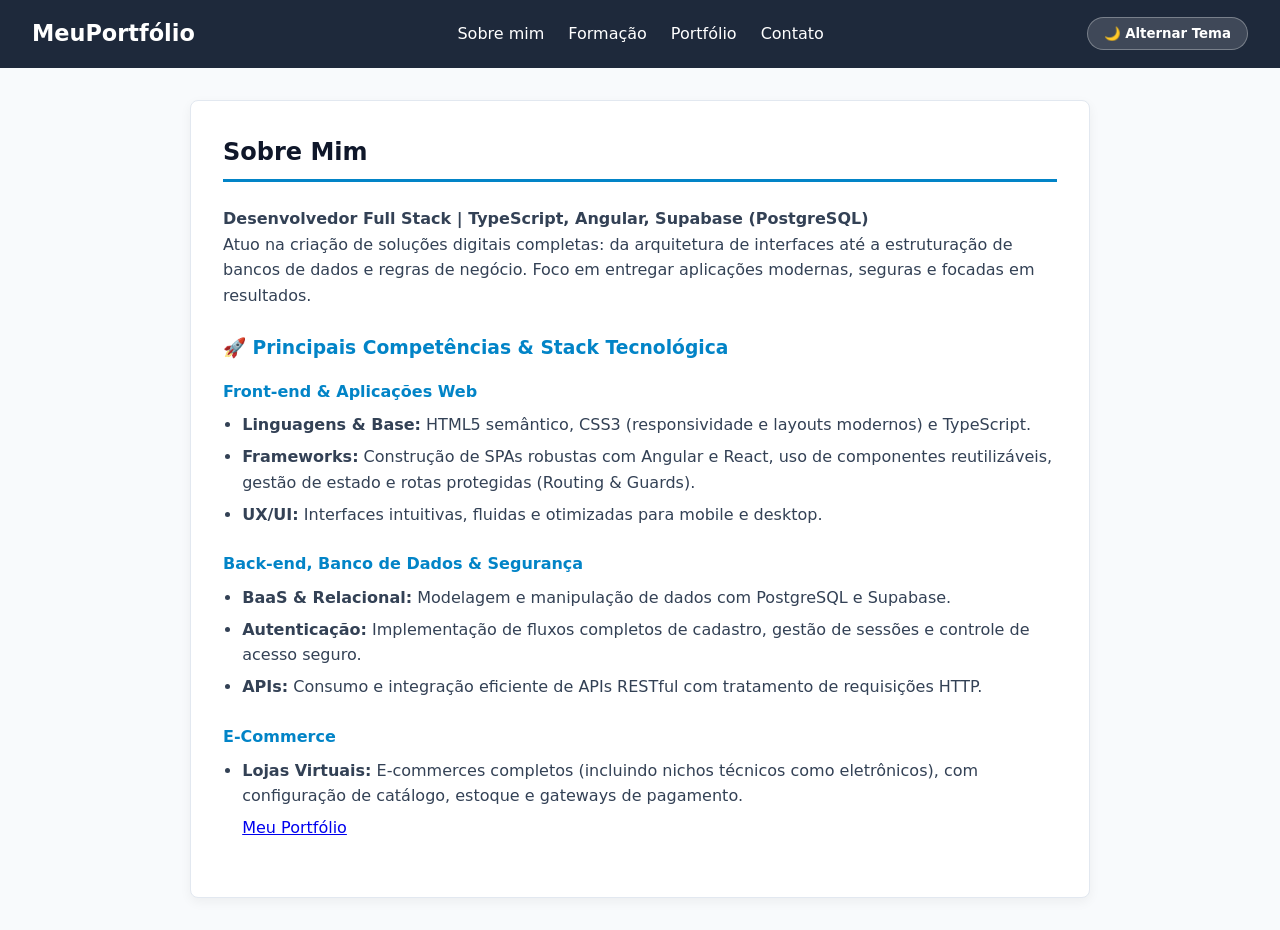
<file: index.html>
<!DOCTYPE html>
<html lang="pt-BR">
<head>
    <meta charset="UTF-8">
    <meta name="viewport" content="width=device-width, initial-scale=1.0">
    <title>Meu Portfólio - Rafael </title>
    <link rel="stylesheet" href="style.css">
</head>
<body>

    <!-- Menu de Navegação -->
    <header class="header">
        <div class="logo">
            <a href="#">MeuPortfólio</a>
        </div>

        <!-- Botão Hambúrguer para Celular -->
        <button class="menu-toggle" id="menu-toggle" aria-label="Abrir Menu">
            &#9776;
        </button>

        <!-- Menu com Links -->
        <nav class="nav-menu" id="nav-menu">
            <ul>
                <li><a href="#sobre">Sobre mim</a></li>
                <li><a href="#formacao">Formação</a></li>
                <li><a href="#portfolio">Portfólio</a></li>
                <li><a href="#contato">Contato</a></li>
            </ul>
        </nav>

        <!-- Botão de Tema -->
        <button id="toggle-theme" class="theme-btn">🌙 Alternar Tema</button>
    </header>

    <main>
        <!-- Seção 1: Sobre mim (Contém o Perfil + Stack Tecnológica) -->
        <section id="sobre" class="container secao-conteudo">
            <h2>Sobre Mim</h2>
            <p><strong>Desenvolvedor Full Stack | TypeScript, Angular, Supabase (PostgreSQL) </strong></p>
            <p>Atuo na criação de soluções digitais completas: da arquitetura de interfaces até a estruturação de bancos de dados e regras de negócio. Foco em entregar aplicações modernas, seguras e focadas em resultados.</p>

            <h3 style="margin-top: 1.5rem; color: #0284c7;">🚀 Principais Competências & Stack Tecnológica</h3>

            <article class="bloco-formacao">
                <h4>Front-end & Aplicações Web</h4>
                <ul>
                    <li><strong>Linguagens & Base:</strong> HTML5 semântico, CSS3 (responsividade e layouts modernos) e TypeScript.</li>
                    <li><strong>Frameworks:</strong> Construção de SPAs robustas com Angular e React, uso de componentes reutilizáveis, gestão de estado e rotas protegidas (Routing & Guards).</li>
                    <li><strong>UX/UI:</strong> Interfaces intuitivas, fluidas e otimizadas para mobile e desktop.</li>
                </ul>
            </article>

            <article class="bloco-formacao">
                <h4>Back-end, Banco de Dados & Segurança</h4>
                <ul>
                    <li><strong>BaaS & Relacional:</strong> Modelagem e manipulação de dados com PostgreSQL e Supabase.</li>
                    <li><strong>Autenticação:</strong> Implementação de fluxos completos de cadastro, gestão de sessões e controle de acesso seguro.</li>
                    <li><strong>APIs:</strong> Consumo e integração eficiente de APIs RESTful com tratamento de requisições HTTP.</li>
                </ul>
            </article>

            <article class="bloco-formacao">
                <h4>E-Commerce</h4>
                <ul>
                   
                 
                    <li><strong>Lojas Virtuais:</strong> E-commerces completos (incluindo nichos técnicos como eletrônicos), com configuração de catálogo, estoque e gateways de pagamento.</li>
                 <a href="https://matematicorf.github.io/Eletronicos/header">
                 Meu Portfólio
                </a>
                </ul>
            </article>
        </section>

        <!-- Seção 2: Formação (Começa oculta) -->
        <section id="formacao" class="container secao-conteudo oculto">
            <h2>Formação Acadêmica & Cursos</h2>
            <article class="bloco-formacao">
                <ul>
                    <li><strong>Ensino Superior:</strong> Análise de desenvolvimento de sistemas</li>
                    <li><strong>Habilidades:</strong> Desenvolvimento Web Full Stack, TypeScript, Angular, Supabase e WordPress</li>
                    <li><strong>Idiomas:</strong> Português (Nativo), Inglês (intermediário, avançado)</li>
                </ul>
            </article>
        </section>

        <!-- Seção 3: Portfólio (Começa oculta) -->
        <section id="portfolio" class="container secao-conteudo oculto">
            <h2>💡 Projetos & Diferenciais</h2>
            <div class="grid-projetos">
                

                <article class="card">
                    <h3>E-Commerce & Portais</h3>
                    <p>Soluções de vendas otimizadas para conversão e plataformas de conteúdo com foco em performance.</p>
                    <a href="https://github.com" target="_blank" rel="noopener noreferrer">Ver no GitHub</a>
                </article>

               
            </div>
        </section>

        <!-- Seção 4: Contato (Começa oculta) -->
        <section id="contato" class="container secao-conteudo oculto">
            <h2>Contato</h2>

            <div class="contato-grid">
                <!-- Informações Pessoais -->
                <div class="info-contato">
                    <h3>Informações Pessoais</h3>
                    <p><strong>Nome:</strong> Rafael Alex</p>
                    <p><strong>Telefone / WhatsApp:</strong> <a href="https://wa.me/5513991861016" target="_blank">(13) 99186-1016</a></p>
                    <p><strong>E-mail:</strong> <a href="mailto:rafaelalexalvesmourass@gmail.com">rafaelalexalvesmourass@gmail.com</a></p>
                    <p><strong>Endereço:</strong> Rua Rosinha Siqueira Viegas, 526 - Jardim Rio Branco - CEP 11347-050</p>
                    <p><strong>LinkedIn:</strong> <a href="https://www.linkedin.com/in/rafael-alves-b015241bb" target="_blank" rel="noopener noreferrer">Perfil Profissional</a></p>
                </div>

                <!-- Formulário de Mensagem -->
                <form id="form-contato" class="form-contato">
                    <h3>Envie uma mensagem</h3>
                    
                    <div class="campo">
                        <label for="nome">Nome Completo:*</label>
                        <input type="text" id="nome" name="nome" required placeholder="Seu nome">
                    </div>

                    <div class="campo">
                        <label for="email">E-mail:*</label>
                        <input type="email" id="email" name="email" required placeholder="seuemail@exemplo.com">
                    </div>

                    <div class="campo">
                        <label for="mensagem">Mensagem:*</label>
                        <textarea id="mensagem" name="mensagem" rows="4" required placeholder="Digite sua mensagem..."></textarea>
                    </div>

                    <button type="submit" class="btn-enviar">Enviar Mensagem</button>
                    <p id="msg-status" class="msg-status"></p>
                </form>
            </div>
        </section>
    </main>

    <!-- Script carregado antes de fechar o body -->
    <script src="script.js"></script>
</body>
</html>
</file>
<file: style.css>
/* ==========================================================================
   1. VARIÁVEIS E MODO ESCURO (THEME)
   ========================================================================== */
:root {
    --bg-body: #f8fafc;
    --bg-card: #ffffff;
    --bg-header: #1e293b;
    --text-primary: #334155;
    --text-heading: #0f172a;
    --accent-color: #0284c7;
    --accent-hover: #0369a1;
    --border-color: #e2e8f0;
    --input-bg: #ffffff;
    --shadow: 0 4px 12px rgba(0, 0, 0, 0.05);
}

body.dark-mode {
    --bg-body: #0f172a;
    --bg-card: #1e293b;
    --bg-header: #0284c7;
    --text-primary: #cbd5e1;
    --text-heading: #f8fafc;
    --border-color: #334155;
    --input-bg: #334155;
}

/* ==========================================================================
   2. RESET E ESTILOS BASE
   ========================================================================== */
* {
    margin: 0;
    padding: 0;
    box-sizing: border-box;
    font-family: 'Segoe UI', system-ui, -apple-system, sans-serif;
}

body {
    background-color: var(--bg-body);
    color: var(--text-primary);
    line-height: 1.6;
    transition: background-color 0.3s, color 0.3s;
}

/* ==========================================================================
   3. CABEÇALHO E MENU
   ========================================================================== */
.header {
    display: flex;
    justify-content: space-between;
    align-items: center;
    background-color: var(--bg-header);
    padding: 1rem 2rem;
    color: white;
    position: sticky;
    top: 0;
    z-index: 1000;
}

.logo a {
    color: white;
    font-size: 1.4rem;
    font-weight: bold;
    text-decoration: none;
}

.nav-menu ul {
    display: flex;
    list-style: none;
    gap: 1.5rem;
}

.nav-menu a {
    color: white;
    text-decoration: none;
    font-weight: 500;
    transition: opacity 0.2s;
}

.nav-menu a:hover {
    opacity: 0.8;
    text-decoration: underline;
}

.theme-btn {
    background-color: rgba(255, 255, 255, 0.15);
    color: white;
    border: 1px solid rgba(255, 255, 255, 0.3);
    padding: 0.5rem 1rem;
    border-radius: 20px;
    cursor: pointer;
    font-weight: bold;
    transition: background 0.3s;
}

.theme-btn:hover {
    background-color: rgba(255, 255, 255, 0.3);
}

.menu-toggle {
    display: none;
    background: none;
    border: none;
    color: white;
    font-size: 1.8rem;
    cursor: pointer;
}

/* ==========================================================================
   4. CONTAINERS DE CONTEÚDO & SPA
   ========================================================================== */
.container {
    max-width: 900px;
    margin: 2rem auto;
    padding: 2rem;
    background-color: var(--bg-card);
    border-radius: 8px;
    box-shadow: var(--shadow);
    border: 1px solid var(--border-color);
}

.container h2 {
    color: var(--text-heading);
    border-bottom: 3px solid var(--accent-color);
    padding-bottom: 0.5rem;
    margin-bottom: 1.5rem;
}

/* Classe vital para a troca de seções via JS */
.oculto {
    display: none !important;
}

.bloco-formacao {
    margin-bottom: 1.5rem;
}

.bloco-formacao h4 {
    color: var(--accent-color);
    margin-top: 1rem;
    margin-bottom: 0.5rem;
}

.bloco-formacao ul {
    padding-left: 1.2rem;
}

.bloco-formacao li {
    margin-bottom: 0.4rem;
}

/* ==========================================================================
   5. PORTFÓLIO (CARDS)
   ========================================================================== */
.grid-projetos {
    display: grid;
    grid-template-columns: repeat(auto-fit, minmax(260px, 1fr));
    gap: 1.5rem;
    margin-top: 1rem;
}

.card {
    border: 1px solid var(--border-color);
    padding: 1.5rem;
    border-radius: 6px;
    background-color: var(--bg-body);
    display: flex;
    flex-direction: column;
    justify-content: space-between;
}

.card h3 {
    color: var(--text-heading);
    margin-bottom: 0.5rem;
}

.card a {
    margin-top: 1rem;
    color: var(--accent-color);
    font-weight: bold;
    text-decoration: none;
}

.card a:hover {
    text-decoration: underline;
}

/* ==========================================================================
   6. SEÇÃO CONTATO & FORMULÁRIO
   ========================================================================== */
.contato-grid {
    display: grid;
    grid-template-columns: repeat(auto-fit, minmax(280px, 1fr));
    gap: 2rem;
}

.info-contato h3, .form-contato h3 {
    color: var(--accent-color);
    margin-bottom: 1rem;
}

.info-contato p {
    margin-bottom: 0.8rem;
}

.info-contato a {
    color: var(--accent-color);
    text-decoration: none;
}

.info-contato a:hover {
    text-decoration: underline;
}

.form-contato .campo {
    margin-bottom: 1rem;
}

.form-contato label {
    display: block;
    margin-bottom: 0.3rem;
    font-weight: bold;
    color: var(--text-heading);
}

.form-contato input, 
.form-contato textarea {
    width: 100%;
    padding: 0.8rem;
    border: 1px solid var(--border-color);
    border-radius: 6px;
    background-color: var(--input-bg);
    color: var(--text-heading);
}

.form-contato input:focus, 
.form-contato textarea:focus {
    outline: none;
    border-color: var(--accent-color);
}

.btn-enviar {
    background-color: var(--accent-color);
    color: white;
    border: none;
    padding: 0.8rem 1.5rem;
    border-radius: 6px;
    font-weight: bold;
    cursor: pointer;
    transition: background-color 0.2s;
}

.btn-enviar:hover {
    background-color: var(--accent-hover);
}

/* ==========================================================================
   7. RESPONSIVIDADE
   ========================================================================== */
@media (max-width: 768px) {
    .header {
        flex-wrap: wrap;
    }

    .menu-toggle {
        display: block;
    }

    .nav-menu {
        display: none;
        width: 100%;
        margin-top: 1rem;
    }

    .nav-menu.active {
        display: block;
    }

    .nav-menu ul {
        flex-direction: column;
        gap: 1rem;
        padding: 1rem 0;
    }

    .container {
        margin: 1rem;
        padding: 1.2rem;
    }
}
</file>
<file: portifolio/style.css>
/* ==========================================================================
   1. VARIÁVEIS E MODO ESCURO (THEME)
   ========================================================================== */
:root {
    --bg-body: #f8fafc;
    --bg-card: #ffffff;
    --bg-header: #1e293b;
    --text-primary: #334155;
    --text-heading: #0f172a;
    --accent-color: #0284c7;
    --accent-hover: #0369a1;
    --border-color: #e2e8f0;
    --input-bg: #ffffff;
    --shadow: 0 4px 12px rgba(0, 0, 0, 0.05);
}

body.dark-mode {
    --bg-body: #0f172a;
    --bg-card: #1e293b;
    --bg-header: #0284c7;
    --text-primary: #cbd5e1;
    --text-heading: #f8fafc;
    --border-color: #334155;
    --input-bg: #334155;
}

/* ==========================================================================
   2. RESET E ESTILOS BASE
   ========================================================================== */
* {
    margin: 0;
    padding: 0;
    box-sizing: border-box;
    font-family: 'Segoe UI', system-ui, -apple-system, sans-serif;
}

body {
    background-color: var(--bg-body);
    color: var(--text-primary);
    line-height: 1.6;
    transition: background-color 0.3s, color 0.3s;
}

/* ==========================================================================
   3. CABEÇALHO E MENU
   ========================================================================== */
.header {
    display: flex;
    justify-content: space-between;
    align-items: center;
    background-color: var(--bg-header);
    padding: 1rem 2rem;
    color: white;
    position: sticky;
    top: 0;
    z-index: 1000;
}

.logo a {
    color: white;
    font-size: 1.4rem;
    font-weight: bold;
    text-decoration: none;
}

.nav-menu ul {
    display: flex;
    list-style: none;
    gap: 1.5rem;
}

.nav-menu a {
    color: white;
    text-decoration: none;
    font-weight: 500;
    transition: opacity 0.2s;
}

.nav-menu a:hover {
    opacity: 0.8;
    text-decoration: underline;
}

.theme-btn {
    background-color: rgba(255, 255, 255, 0.15);
    color: white;
    border: 1px solid rgba(255, 255, 255, 0.3);
    padding: 0.5rem 1rem;
    border-radius: 20px;
    cursor: pointer;
    font-weight: bold;
    transition: background 0.3s;
}

.theme-btn:hover {
    background-color: rgba(255, 255, 255, 0.3);
}

.menu-toggle {
    display: none;
    background: none;
    border: none;
    color: white;
    font-size: 1.8rem;
    cursor: pointer;
}

/* ==========================================================================
   4. CONTAINERS DE CONTEÚDO & SPA
   ========================================================================== */
.container {
    max-width: 900px;
    margin: 2rem auto;
    padding: 2rem;
    background-color: var(--bg-card);
    border-radius: 8px;
    box-shadow: var(--shadow);
    border: 1px solid var(--border-color);
}

.container h2 {
    color: var(--text-heading);
    border-bottom: 3px solid var(--accent-color);
    padding-bottom: 0.5rem;
    margin-bottom: 1.5rem;
}

/* Classe vital para a troca de seções via JS */
.oculto {
    display: none !important;
}

.bloco-formacao {
    margin-bottom: 1.5rem;
}

.bloco-formacao h4 {
    color: var(--accent-color);
    margin-top: 1rem;
    margin-bottom: 0.5rem;
}

.bloco-formacao ul {
    padding-left: 1.2rem;
}

.bloco-formacao li {
    margin-bottom: 0.4rem;
}

/* ==========================================================================
   5. PORTFÓLIO (CARDS)
   ========================================================================== */
.grid-projetos {
    display: grid;
    grid-template-columns: repeat(auto-fit, minmax(260px, 1fr));
    gap: 1.5rem;
    margin-top: 1rem;
}

.card {
    border: 1px solid var(--border-color);
    padding: 1.5rem;
    border-radius: 6px;
    background-color: var(--bg-body);
    display: flex;
    flex-direction: column;
    justify-content: space-between;
}

.card h3 {
    color: var(--text-heading);
    margin-bottom: 0.5rem;
}

.card a {
    margin-top: 1rem;
    color: var(--accent-color);
    font-weight: bold;
    text-decoration: none;
}

.card a:hover {
    text-decoration: underline;
}

/* ==========================================================================
   6. SEÇÃO CONTATO & FORMULÁRIO
   ========================================================================== */
.contato-grid {
    display: grid;
    grid-template-columns: repeat(auto-fit, minmax(280px, 1fr));
    gap: 2rem;
}

.info-contato h3, .form-contato h3 {
    color: var(--accent-color);
    margin-bottom: 1rem;
}

.info-contato p {
    margin-bottom: 0.8rem;
}

.info-contato a {
    color: var(--accent-color);
    text-decoration: none;
}

.info-contato a:hover {
    text-decoration: underline;
}

.form-contato .campo {
    margin-bottom: 1rem;
}

.form-contato label {
    display: block;
    margin-bottom: 0.3rem;
    font-weight: bold;
    color: var(--text-heading);
}

.form-contato input, 
.form-contato textarea {
    width: 100%;
    padding: 0.8rem;
    border: 1px solid var(--border-color);
    border-radius: 6px;
    background-color: var(--input-bg);
    color: var(--text-heading);
}

.form-contato input:focus, 
.form-contato textarea:focus {
    outline: none;
    border-color: var(--accent-color);
}

.btn-enviar {
    background-color: var(--accent-color);
    color: white;
    border: none;
    padding: 0.8rem 1.5rem;
    border-radius: 6px;
    font-weight: bold;
    cursor: pointer;
    transition: background-color 0.2s;
}

.btn-enviar:hover {
    background-color: var(--accent-hover);
}

/* ==========================================================================
   7. RESPONSIVIDADE
   ========================================================================== */
@media (max-width: 768px) {
    .header {
        flex-wrap: wrap;
    }

    .menu-toggle {
        display: block;
    }

    .nav-menu {
        display: none;
        width: 100%;
        margin-top: 1rem;
    }

    .nav-menu.active {
        display: block;
    }

    .nav-menu ul {
        flex-direction: column;
        gap: 1rem;
        padding: 1rem 0;
    }

    .container {
        margin: 1rem;
        padding: 1.2rem;
    }
}
</file>
